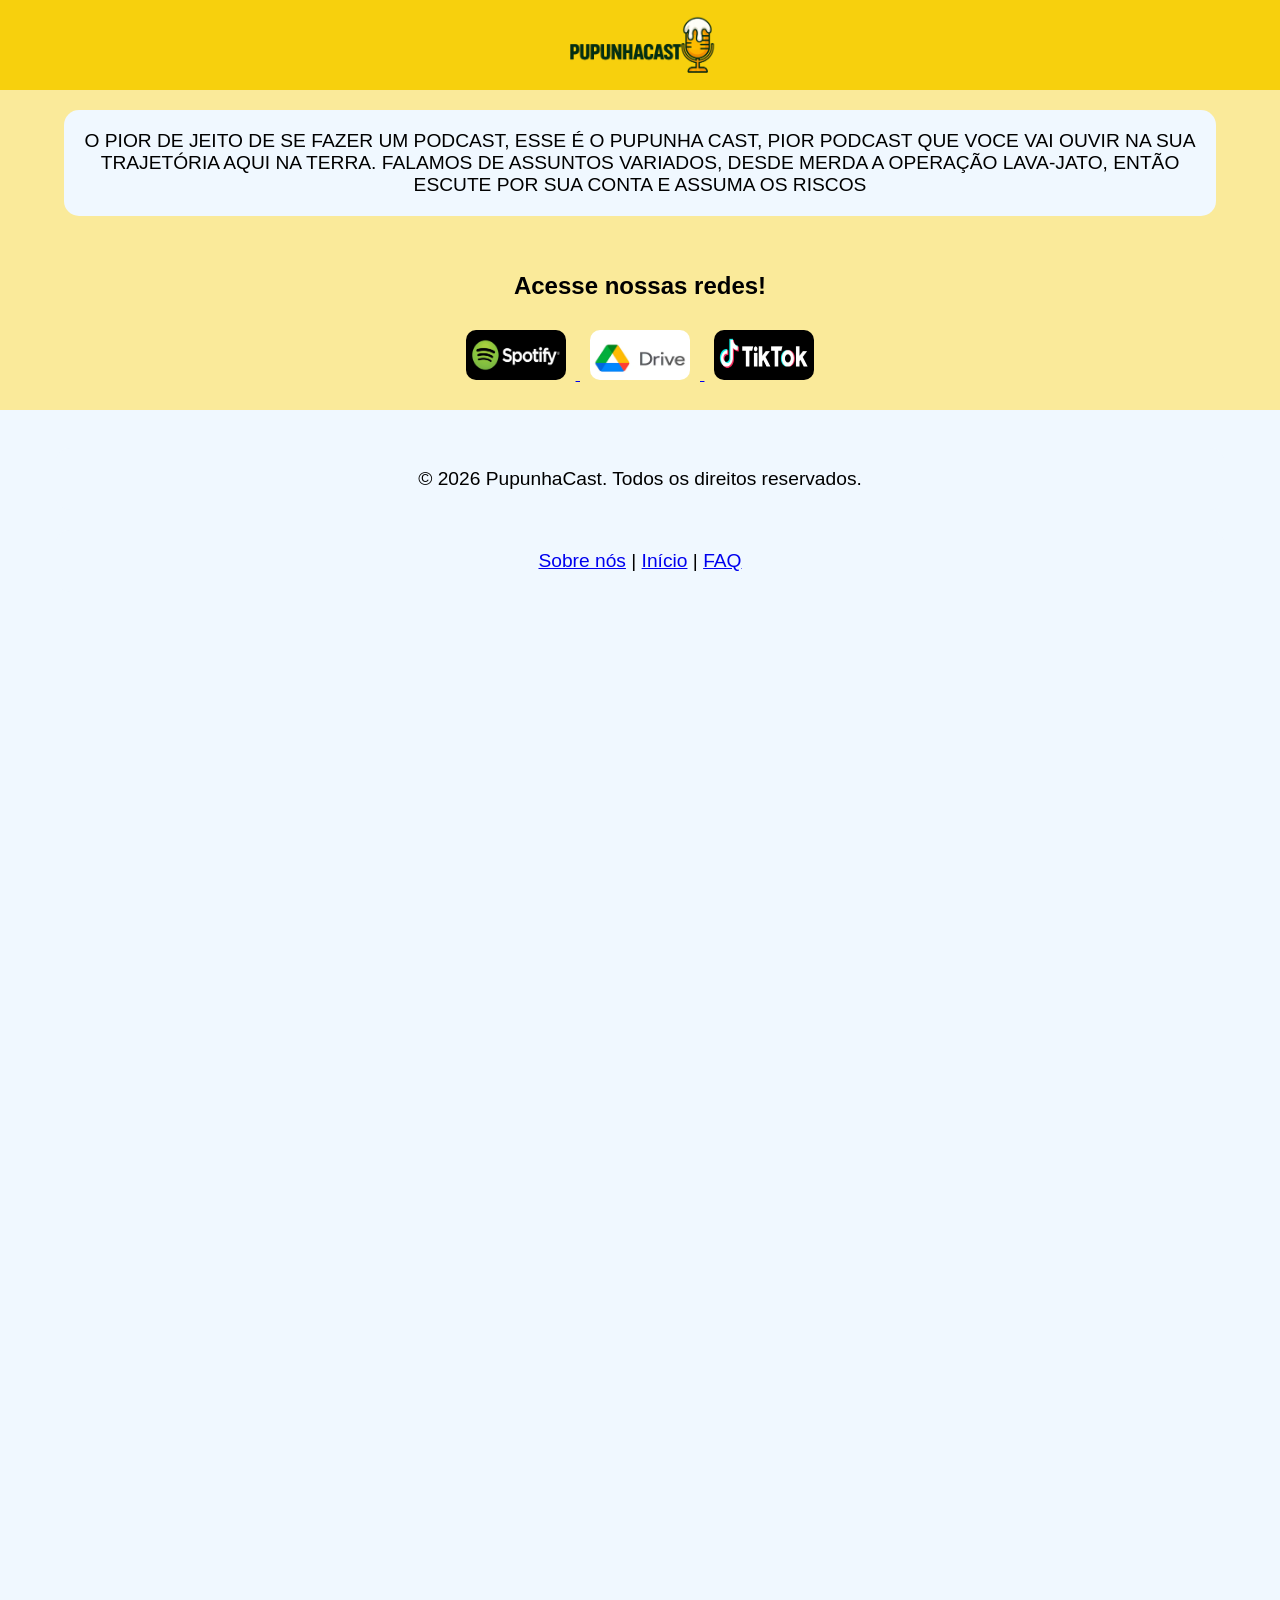
<file: index.html>
<!DOCTYPE html>
<html lang="pt-br">
<head>
    <meta charset="UTF-8">
    <meta name="viewport" content="width=device-width, initial-scale=1.0">
    <meta name="Derick Levi">
    <link rel="stylesheet" href="css/style.css">
    <link rel="stylesheet" href="css/global.css">
    <title>Pupunhacast</title>
</head>
<div class="cabecario">
    <header>
        <h1>
            <a href="index.html">
                <img src="source PupunhaCast/pupunha_logo.png" width="175" alt="Pupunhacast" class="pupunha_logo">
            </a>
        </h1>
    </header>
</div>
<hr>

<body>

    <p >O PIOR DE JEITO DE SE FAZER UM PODCAST, ESSE É O PUPUNHA CAST, PIOR PODCAST QUE VOCE VAI OUVIR NA SUA TRAJETÓRIA AQUI NA TERRA. FALAMOS DE ASSUNTOS VARIADOS, DESDE MERDA A OPERAÇÃO LAVA-JATO, ENTÃO ESCUTE POR SUA CONTA E ASSUMA OS RISCOS</p>

    <br><hr><br>

    <h2>Acesse nossas redes!</h2>

    <div>
        <a href="https://open.spotify.com/show/0dpe3iCajSH31B3LhF7htg?si=f995e65265d74e69" target="_blank">
        <img src="source PupunhaCast/spotify.jpg" alt="Pupunha on Spotify" width="100" height="50">
        <a href="https://drive.google.com/drive/folders/1a99h9kQYJ9fXXo4GLfD_fOUpcUEwQaUq?usp=drive_link" target="_blank">
        <img src="source PupunhaCast/drive.jpg" alt="Pupunha on Google Drive" width="100" height="50">
        <a href="https://www.tiktok.com/@pupunhacast" target="_blank">
        <img src="source PupunhaCast/tiktok.jpg" alt="Pupunha on TikTok" width="100" height="50">
        </a>
    </div>
    <br><br><hr>

</body>
<footer>

    <br>

    <p>© 2026 PupunhaCast. Todos os direitos reservados.</p>

    <p>
        <a href="sobre.html">Sobre nós</a> |
        <a href="index.html">Início</a> |
        <a href="FAQ.html">FAQ</a>
    </p>

    <br>

</footer>
</html>
</file>
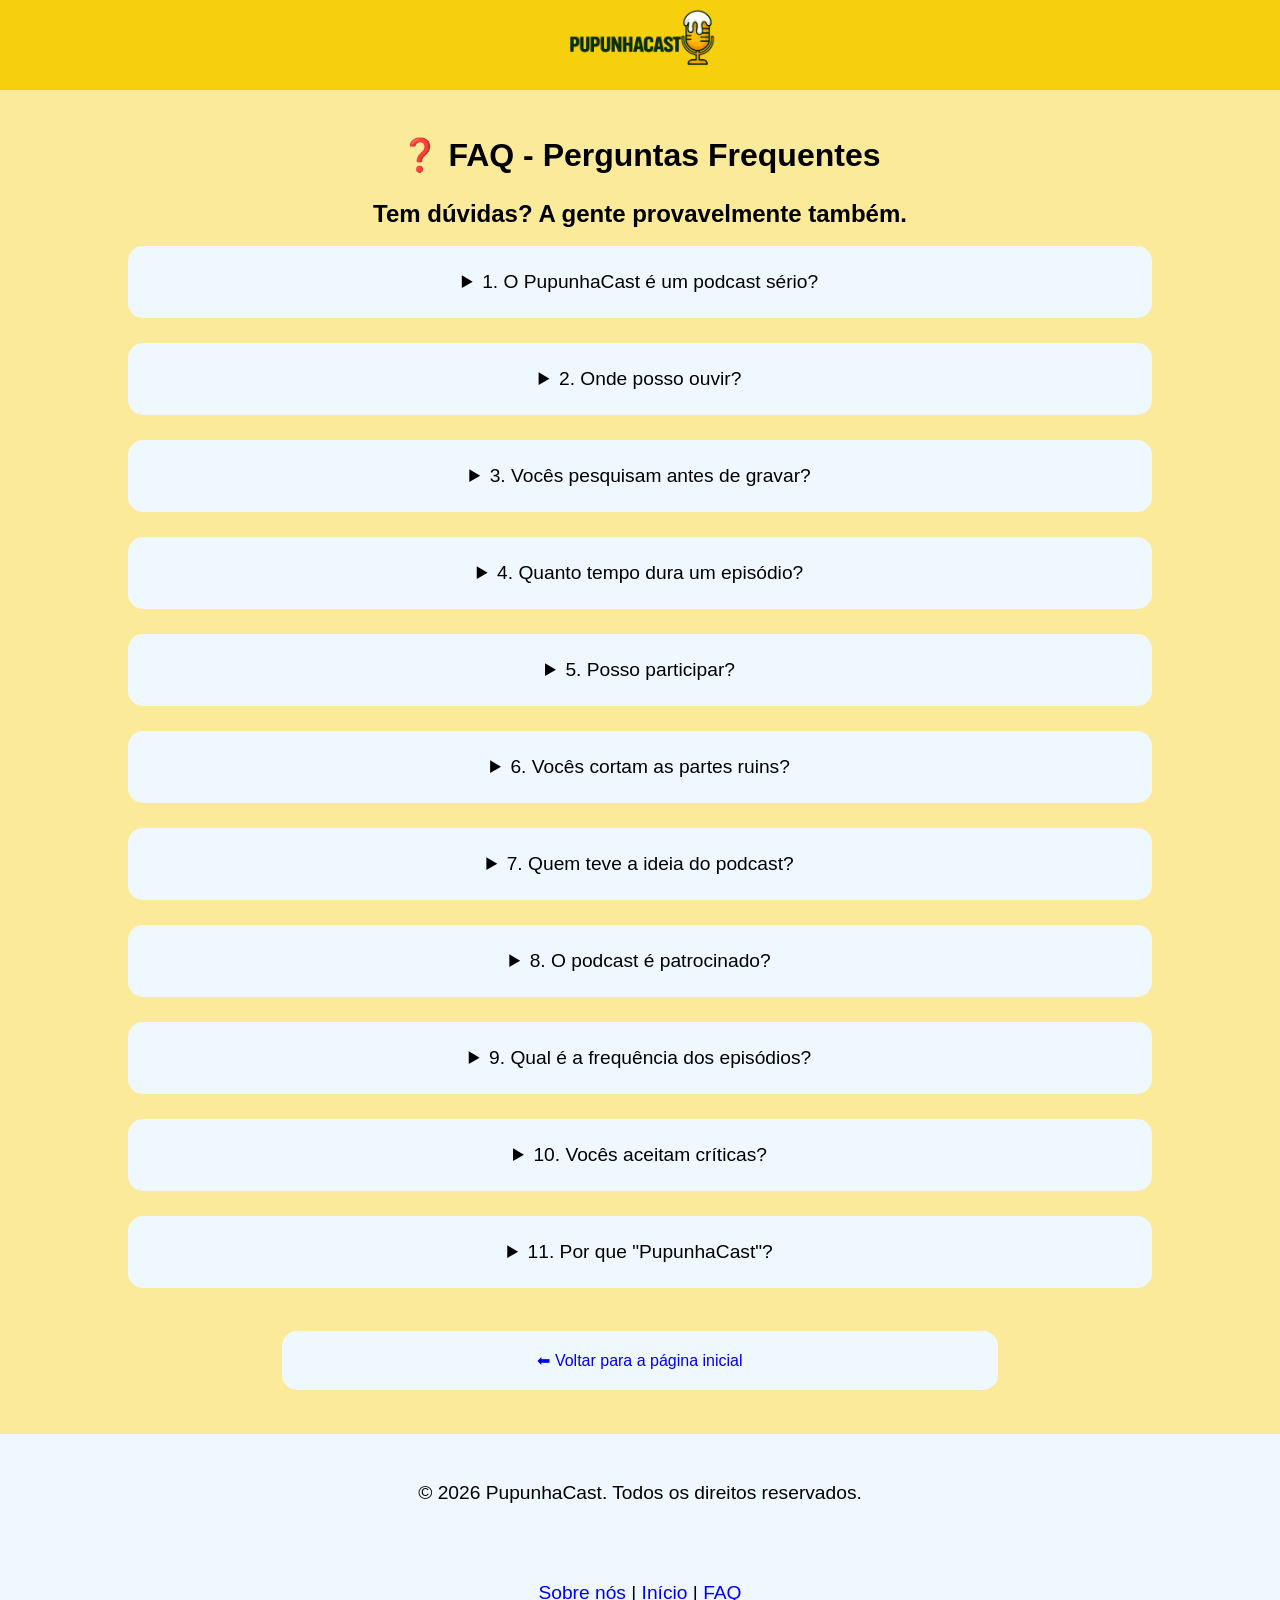
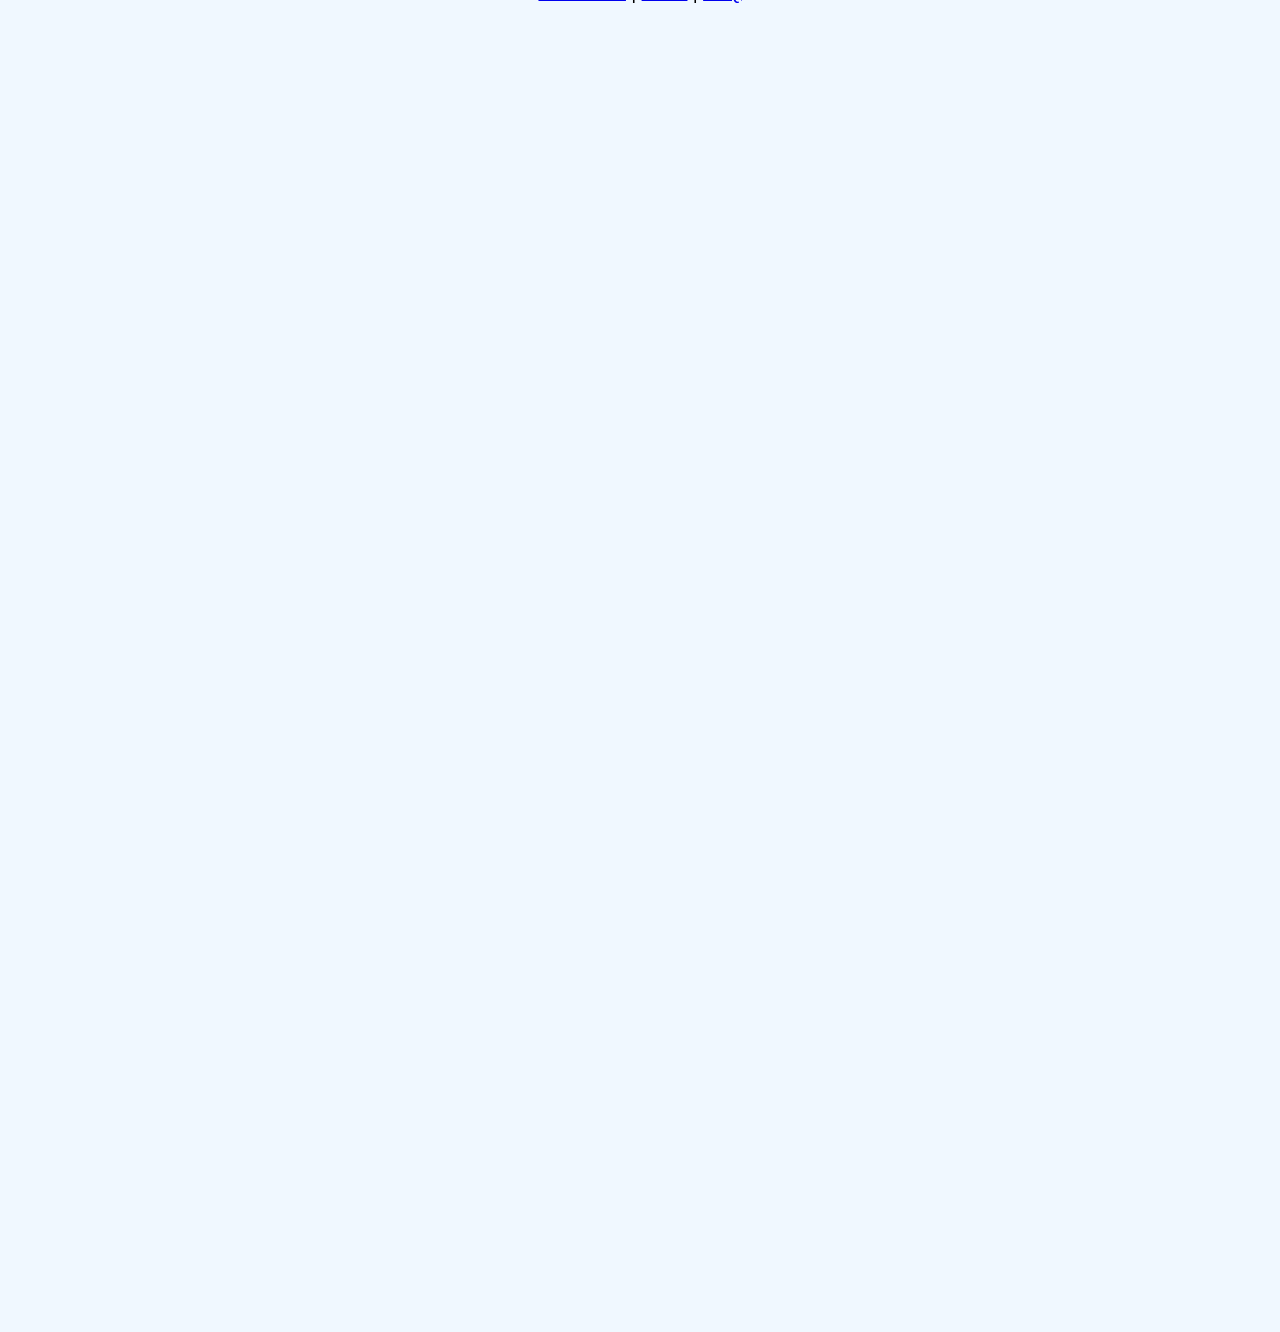
<file: FAQ.html>
<!DOCTYPE html>
<html lang="en">
<head>
    <meta charset="UTF-8">
    <meta name="viewport" content="width=device-width, initial-scale=1.0">
    <link rel="stylesheet" href="css/global.css">
    <link rel="stylesheet" href="css/style3.css">
    <title>FAQ - PupunhaCast</title>
</head>
<header>
    <h1>
        <a href="index.html">
            <img src="source PupunhaCast/pupunha_logo.png" width="175" alt="Pupunhacast">
        </a>
    </h1>
</header>
<hr>

<body>
    <h1 class="faq">❓ FAQ - Perguntas Frequentes</h1>
    
    <h2>Tem dúvidas? A gente provavelmente também.</h2>
    <br>

    <details>
        <summary>1. O PupunhaCast é um podcast sério?</summary>
        <p>Não. O erro foi seu por achar que era.</p>
    </details>

    <details>
        <summary>2. Onde posso ouvir?</summary>
        <p>No Spotify e no Google Drive. Se aparecer em outro lugar, foi sem querer.</p>
    </details>

    <details>
        <summary>3. Vocês pesquisam antes de gravar?</summary>
        <p>Às vezes, nas outras vezes tiramos o conteúdo da cabeça.</p>
    </details>

    <details>
        <summary>4. Quanto tempo dura um episódio?</summary>
        <p>Até alguém lembrar que tem responsabilidades.</p>
    </details>

    <details>
        <summary>5. Posso participar?</summary>
        <p>Qualquer convidado é lucro.</p>
    </details>

    <details>
        <summary>6. Vocês cortam as partes ruins?</summary>
        <p>Não. Elas são o conteúdo.</p>
    </details>

    <details>
        <summary>7. Quem teve a ideia do podcast?</summary>
        <p>Boberto assumiu a culpa.</p>
    </details>

    <details>
        <summary>8. O podcast é patrocinado?</summary>
        <p>Sim. Pela falta de vergonha na cara.</p>
    </details>

    <details>
        <summary>9. Qual é a frequência dos episódios?</summary>
        <p>Quando todo mundo consegue fazer aquela famosa resenha juntos.</p>
    </details>

    <details>
        <summary>10. Vocês aceitam críticas?</summary>
        <p>Sim. Ler já é outra história.</p>
    </details>

    <details>
        <summary>11. Por que "PupunhaCast"?</summary>
        <p>Todos gostamos de uma coisa em comum. É claro que estamos falando da fruta da pupunha 👅🌸</p>
    </details>


    <br><hr>

    <div>
        <p class="botao"><a href="index.html">⬅ Voltar para a página inicial</a></p>
    </div>

</body>
<br><br><br>
<footer>

    <br>

    <p>© 2026 PupunhaCast. Todos os direitos reservados.</p>
    <br>
    
    <p>
        <a href="sobre.html">Sobre nós</a> |
        <a href="index.html">Início</a> |
        <a href="FAQ.html">FAQ</a>
    </p>

    <br>

</footer>
</html>
</file>
<file: css/style.css>
body p{
    font-size:larger;
    background-color: aliceblue;
    padding: 20px;
    border-radius: 15px;
    margin-top: 20px;
    margin-left: 5%;
    margin-right: 5%;
    margin-bottom: 15;
}

body h2{
    margin-bottom: 15px;
    margin-top: 20px;
}

a img{
    display: inline-block;
    border-radius: 10px;
    margin-top: 15px;
    margin-right: 10px;
    margin-left: 10px;
}
</file>
<file: css/global.css>
* {
    margin: 0;
    padding: 0;
    box-sizing: border-box;
}
h1 {
    display: flex;
    justify-content: center;
    align-items: center;
    width: 100%;
    height: 90px;
    padding: 20px 0;
    background-color: rgb(247, 208, 13);
}
body{
    text-align: center;
    background-color: rgb(250, 234, 154);
    font-family: 'Trebuchet MS', 'Lucida Sans Unicode', 'Lucida Grande', 'Lucida Sans', Arial, sans-serif;
}
body hr{
    border-style: none;
}

footer{
    margin: -10px;
    padding-bottom: 100%;
    box-sizing: border-box;
    background-color: aliceblue;
}
</file>
<file: css/style3.css>
.faq{
    background-color: transparent;
    margin-top: 20px;
}

details{
    display: flexbox;
    padding: 25px;
    font-size: larger;
    margin-left: 10%;
    margin-right: 10%;
    margin-bottom: 25px;
    border-radius: 15px;
    background-color: aliceblue;
}
details p{
    background-color: rgb(247, 208, 13);
    margin-top: 15px;
    padding: 15px;
    border-radius: 15px;
}

.botao{
    display: flex;
    justify-content: center;
    background-color: aliceblue;
    padding: 15px;
    padding-bottom: 20px;
    padding-top: 20px;
    border-radius: 15px;
    margin-left: 22%;
    margin-right: 22%;
}

.botao a{
    text-decoration: none
}


footer p{
    font-size: larger;
    margin-left: 5px;
    margin-right: 5px;
    margin-bottom: 30px;
    margin-top: 30px;
}
</file>
